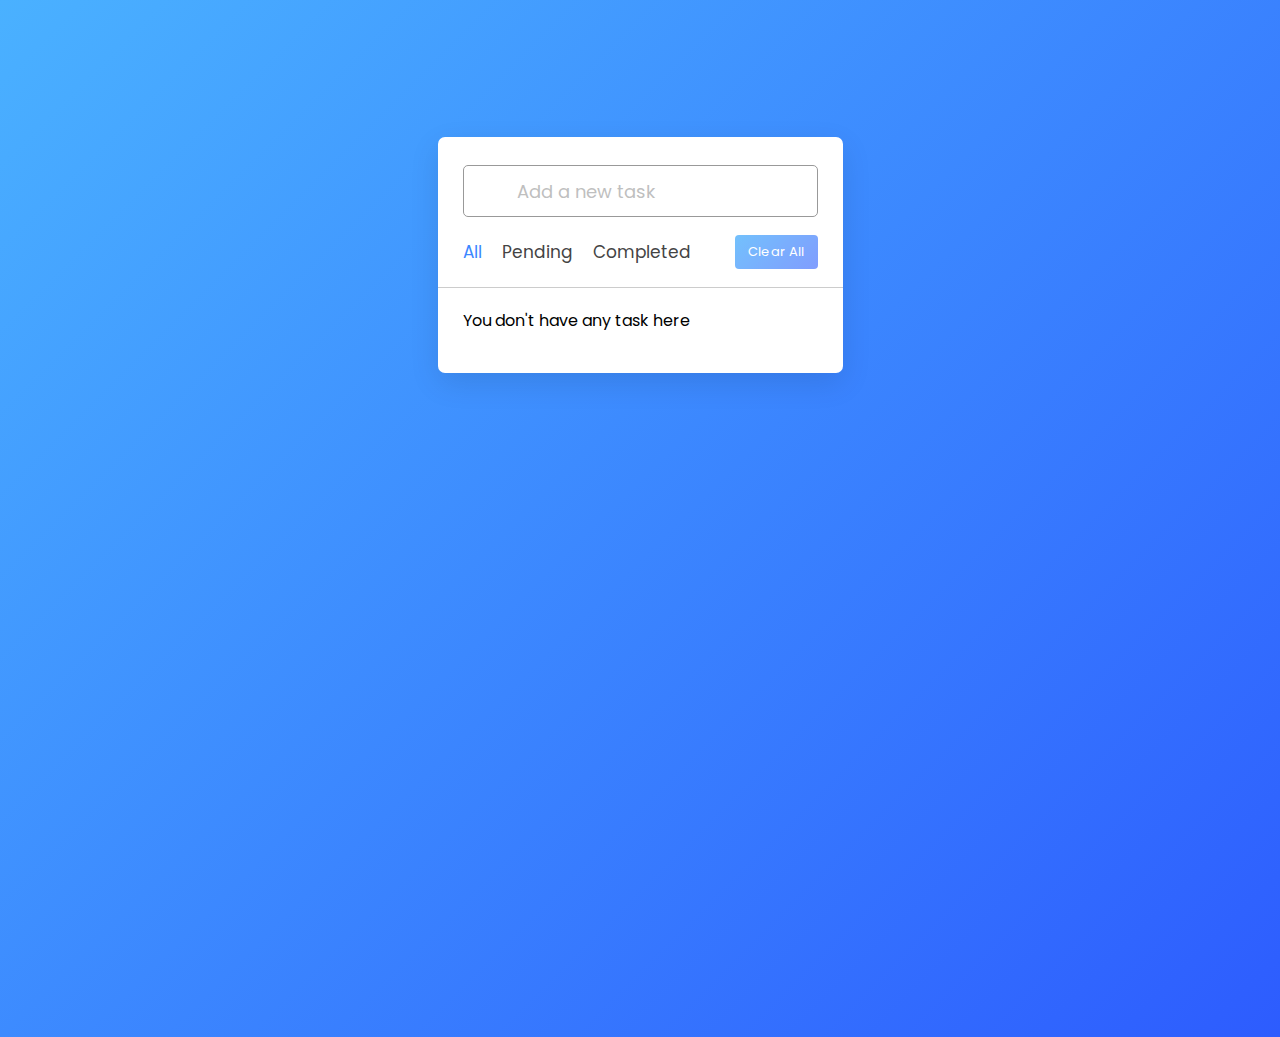
<file: toDoApp/index.html>
<!DOCTYPE html>

<html lang="en" dir="ltr">
  <head>
    <meta charset="utf-8">  
    <title>Todo List </title>
    <link rel="stylesheet" href="style.css">
    <meta name="viewport" content="width=device-width, initial-scale=1.0">

  </head>
  <body>
    <div class="wrapper">
      <div class="task-input">
       
        <input type="text" placeholder="Add a new task">
      </div>
      <div class="controls">
        <div class="filters">
          <span class="active" id="all">All</span>
          <span id="pending">Pending</span>
          <span id="completed">Completed</span>
        </div>
        <button class="clear-btn">Clear All</button>
      </div>
      <ul class="task-box"></ul>
    </div>

    <script src="script.js"></script>

  </body>
</html>
</file>
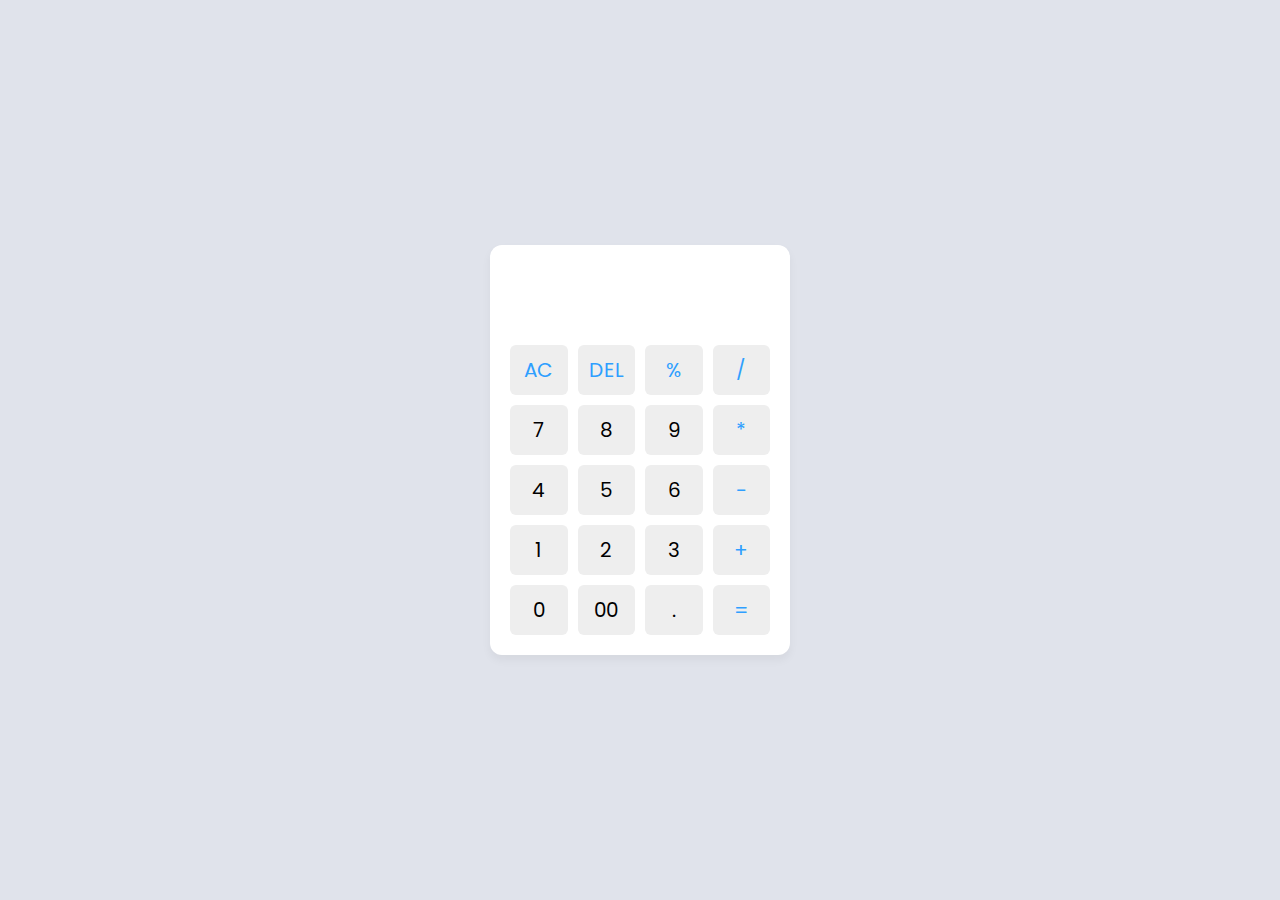
<file: CAL.html>
<!DOCTYPE html>

<html lang="en">
  <head>
    <meta charset="UTF-8" />
    <meta http-equiv="X-UA-Compatible" content="IE=edge" />
    <meta name="viewport" content="width=device-width, initial-scale=1.0" />
    <title>Calculator in HTML CSS & JavaScript</title>
    <link rel="stylesheet" href="calc.css" />
  </head>
  <body>
    <div class="container">
      <input type="text" class="display" />

      <div class="buttons">
        <button class="operator" data-value="AC">AC</button>
        <button class="operator" data-value="DEL">DEL</button>
        <button class="operator" data-value="%">%</button>
        <button class="operator" data-value="/">/</button>

        <button data-value="7">7</button>
        <button data-value="8">8</button>
        <button data-value="9">9</button>
        <button class="operator" data-value="*">*</button>

        <button data-value="4">4</button>
        <button data-value="5">5</button>
        <button data-value="6">6</button>
        <button class="operator" data-value="-">-</button>

        <button data-value="1">1</button>
        <button data-value="2">2</button>
        <button data-value="3">3</button>
        <button class="operator" data-value="+">+</button>

        <button data-value="0">0</button>
        <button data-value="00">00</button>
        <button data-value=".">.</button>
        <button class="operator" data-value="=">=</button>
      </div>
    </div>

    <script src="calcu.js"></script>
  </body>
</html>
</file>
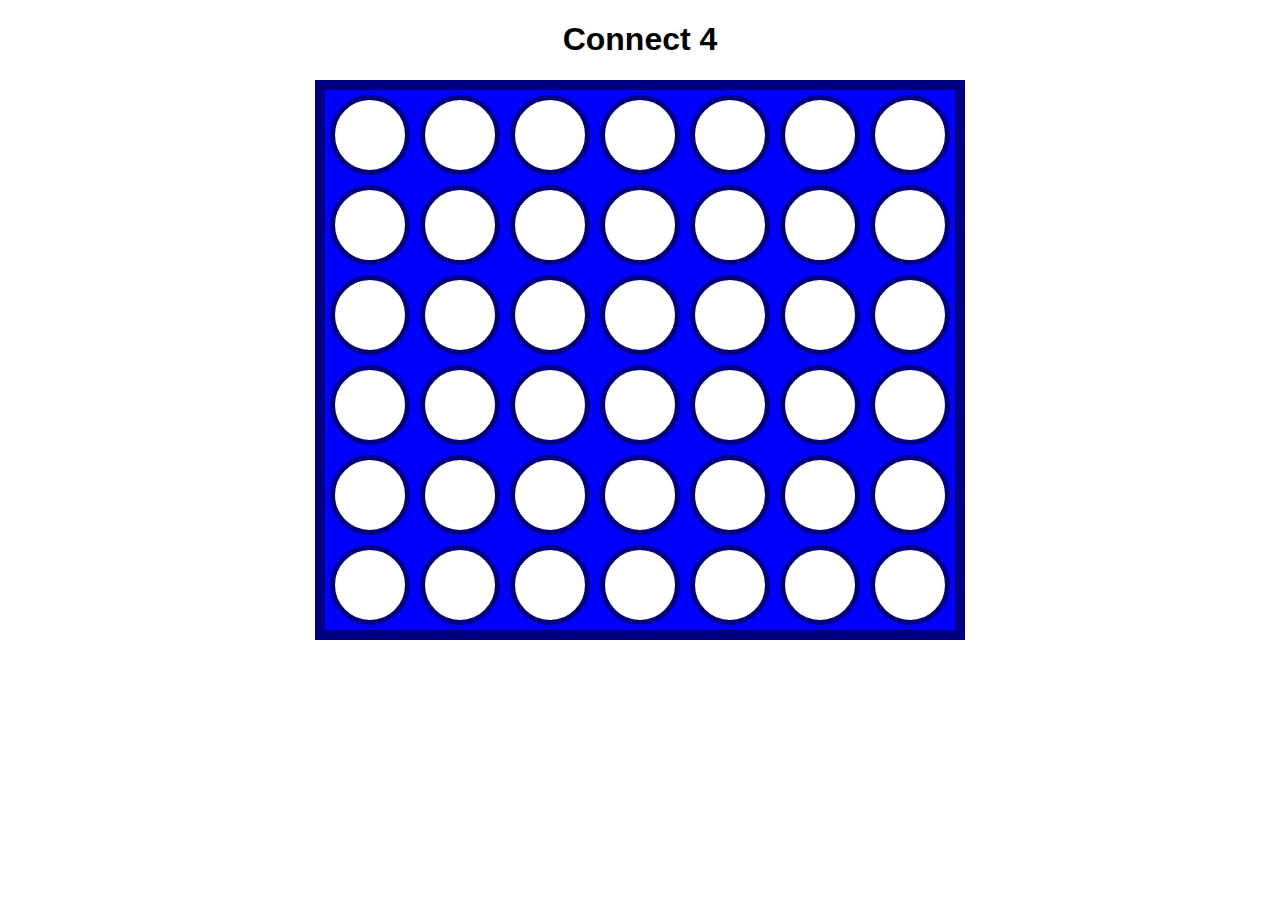
<file: connect game/connect4.html>
<!DOCTYPE html>
<html lang="en">
<head>
    <meta charset="UTF-8">
    <meta http-equiv="X-UA-Compatible" content="IE=edge">
    <meta name="viewport" content="width=device-width, initial-scale=1.0, user-scalable=no">
    <title>Connect 4</title>
    <link rel="stylesheet" href="connect4.css">
    <script src="connect4.js"></script>
</head>
<body>
    <h1>Connect 4</h1>
    <h2 id="winner"></h2>
    <div id="board"></div>
</body>
</html>
</file>
<file: toDoApp/style.css>
@import url('https://fonts.googleapis.com/css2?family=Poppins:wght@400;500;600;700&display=swap');
*{
  margin: 0;
  padding: 0;
  box-sizing: border-box;
  font-family: 'Poppins', sans-serif;
}
body{
  width: 100%;
  height: 100vh;
  overflow: hidden;
  background: linear-gradient(135deg, #4AB1FF, #2D5CFE);
}
::selection{
  color: #fff;
  background: #3C87FF;
}
.wrapper{
  max-width: 405px;
  padding: 28px 0 30px;
  margin: 137px auto;
  background: #fff;
  border-radius: 7px;
  box-shadow: 0 10px 30px rgba(0,0,0,0.1);
}
.task-input{
  height: 52px;
  padding: 0 25px;
  position: relative;
}
.task-input img{
  top: 50%;
  position: absolute;
  transform: translate(17px, -50%);
}
.task-input input{
  height: 100%;
  width: 100%;
  outline: none;
  font-size: 18px;
  border-radius: 5px;
  padding: 0 20px 0 53px;
  border: 1px solid #999;
}
.task-input input:focus,
.task-input input.active{
  padding-left: 52px;
  border: 2px solid #3C87FF;
}
.task-input input::placeholder{
  color: #bfbfbf;
}
.controls, li{
  display: flex;
  align-items: center;
  justify-content: space-between;
}
.controls{
  padding: 18px 25px;
  border-bottom: 1px solid #ccc;
}
.filters span{
  margin: 0 8px;
  font-size: 17px;
  color: #444444;
  cursor: pointer;
}
.filters span:first-child{
  margin-left: 0;
}
.filters span.active{
  color: #3C87FF;
}
.controls .clear-btn{
  border: none;
  opacity: 0.6;
  outline: none;
  color: #fff;
  cursor: pointer;
  font-size: 13px;
  padding: 7px 13px;
  border-radius: 4px;
  letter-spacing: 0.3px;
  pointer-events: none;
  transition: transform 0.25s ease;
  background: linear-gradient(135deg, #1798fb 0%, #2D5CFE 100%);
}
.clear-btn.active{
  opacity: 0.9;
  pointer-events: auto;
}
.clear-btn:active{
  transform: scale(0.93);
}
.task-box{
  margin-top: 20px;
  margin-right: 5px;
  padding: 0 20px 10px 25px;
}
.task-box.overflow{
  overflow-y: auto;
  max-height: 300px;
}
.task-box::-webkit-scrollbar{
  width: 5px;
}
.task-box::-webkit-scrollbar-track{
  background: #f1f1f1;
  border-radius: 25px;
}
.task-box::-webkit-scrollbar-thumb{
  background: #e6e6e6;
  border-radius: 25px;
}
.task-box .task{
  list-style: none;
  font-size: 17px;
  margin-bottom: 18px;
  padding-bottom: 16px;
  align-items: flex-start;
  border-bottom: 1px solid #ccc;
}
.task-box .task:last-child{
  margin-bottom: 0;
  border-bottom: 0;
  padding-bottom: 0;
}
.task-box .task label{
  display: flex;
  align-items: flex-start;
}
.task label input{
  margin-top: 7px;
  accent-color: #3C87FF;
}
.task label p{
  user-select: none;
  margin-left: 12px;
  word-wrap: break-word;
}
.task label p.checked{
  text-decoration: line-through;
}
.task-box .settings{
  position: relative;
}
.settings :where(i, li){
  cursor: pointer;
}
.settings .task-menu{
  z-index: 10;
  right: -5px;
  bottom: -65px;
  padding: 5px 0;
  background: #fff;
  position: absolute;
  border-radius: 4px;
  transform: scale(0);
  transform-origin: top right;
  box-shadow: 0 0 6px rgba(0,0,0,0.15);
  transition: transform 0.2s ease;
}
.task-box .task:last-child .task-menu{
  bottom: 0;
  transform-origin: bottom right;
}
.task-box .task:first-child .task-menu{
  bottom: -65px;
  transform-origin: top right;
}
.task-menu.show{
  transform: scale(1);
}
.task-menu li{
  height: 25px;
  font-size: 16px;
  margin-bottom: 2px;
  padding: 17px 15px;
  cursor: pointer;
  justify-content: flex-start;
}
.task-menu li:last-child{
  margin-bottom: 0;
}
.settings li:hover{
  background: #f5f5f5;
}
.settings li i{
  padding-right: 8px;
}

@media (max-width: 400px) {
  body{
    padding: 0 10px;
  }
  .wrapper {
    padding: 20px 0;
  }
  .filters span{
    margin: 0 5px;
  }
  .task-input{
    padding: 0 20px;
  }
  .controls{
    padding: 18px 20px;
  }
  .task-box{
    margin-top: 20px;
    margin-right: 5px;
    padding: 0 15px 10px 20px;
  }
  .task label input{
    margin-top: 4px;
  }
}
</file>
<file: calc.css>
@import url("https://fonts.googleapis.com/css2?family=Poppins:wght@300;400;500;600;700&display=swap");
* {
  margin: 0;
  padding: 0;
  box-sizing: border-box;
  font-family: "Poppins", sans-serif;
}
body {
  height: 100vh;
  display: flex;
  align-items: center;
  justify-content: center;
  background: #e0e3eb;
}
.container {
  position: relative;
  max-width: 300px;
  width: 100%;
  border-radius: 12px;
  padding: 10px 20px 20px;
  background: #fff;
  box-shadow: 0 5px 10px rgba(0, 0, 0, 0.05);
}
.display {
  height: 80px;
  width: 100%;
  outline: none;
  border: none;
  text-align: right;
  margin-bottom: 10px;
  font-size: 25px;
  color: #000e1a;
  pointer-events: none;
}
.buttons {
  display: grid;
  grid-gap: 10px;
  grid-template-columns: repeat(4, 1fr);
}
.buttons button {
  padding: 10px;
  border-radius: 6px;
  border: none;
  font-size: 20px;
  cursor: pointer;
  background-color: #eee;
}
.buttons button:active {
  transform: scale(0.99);
}
.operator {
  color: #2f9fff;
}
</file>
<file: connect game/connect4.css>
body {
    font-family: Arial, Helvetica, sans-serif;
    text-align: center;
}

#board {
    height: 540px;
    width: 630px;
    background-color: blue;
    border: 10px solid navy;

    margin: 0 auto;
    display: flex;
    flex-wrap: wrap;
}

.tile {
    height: 70px;
    width: 70px;
    margin: 5px;

    /* Circle */
    background-color: white;
    border-radius: 50%;
    border: 5px solid navy;
}

.red-piece {
    background-color: red;
}

.yellow-piece {
    background-color: yellow;
}
</file>
